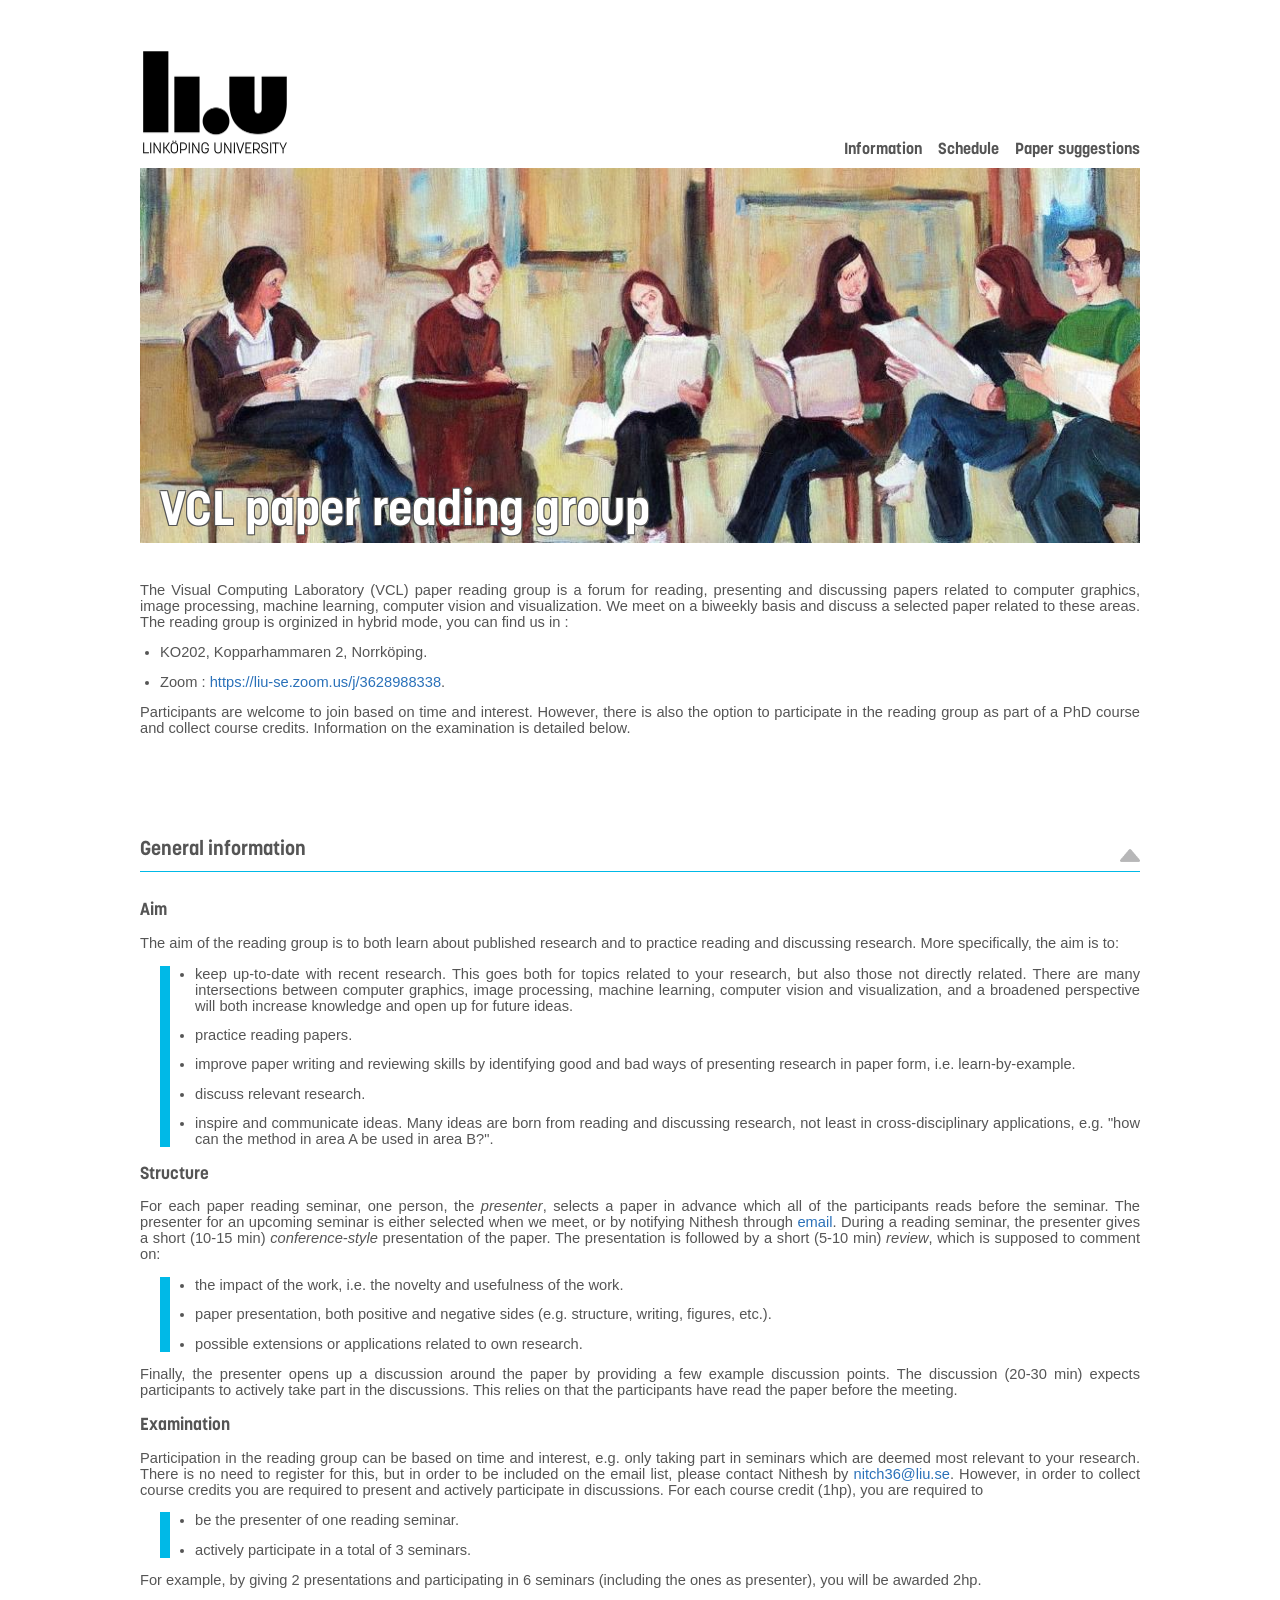
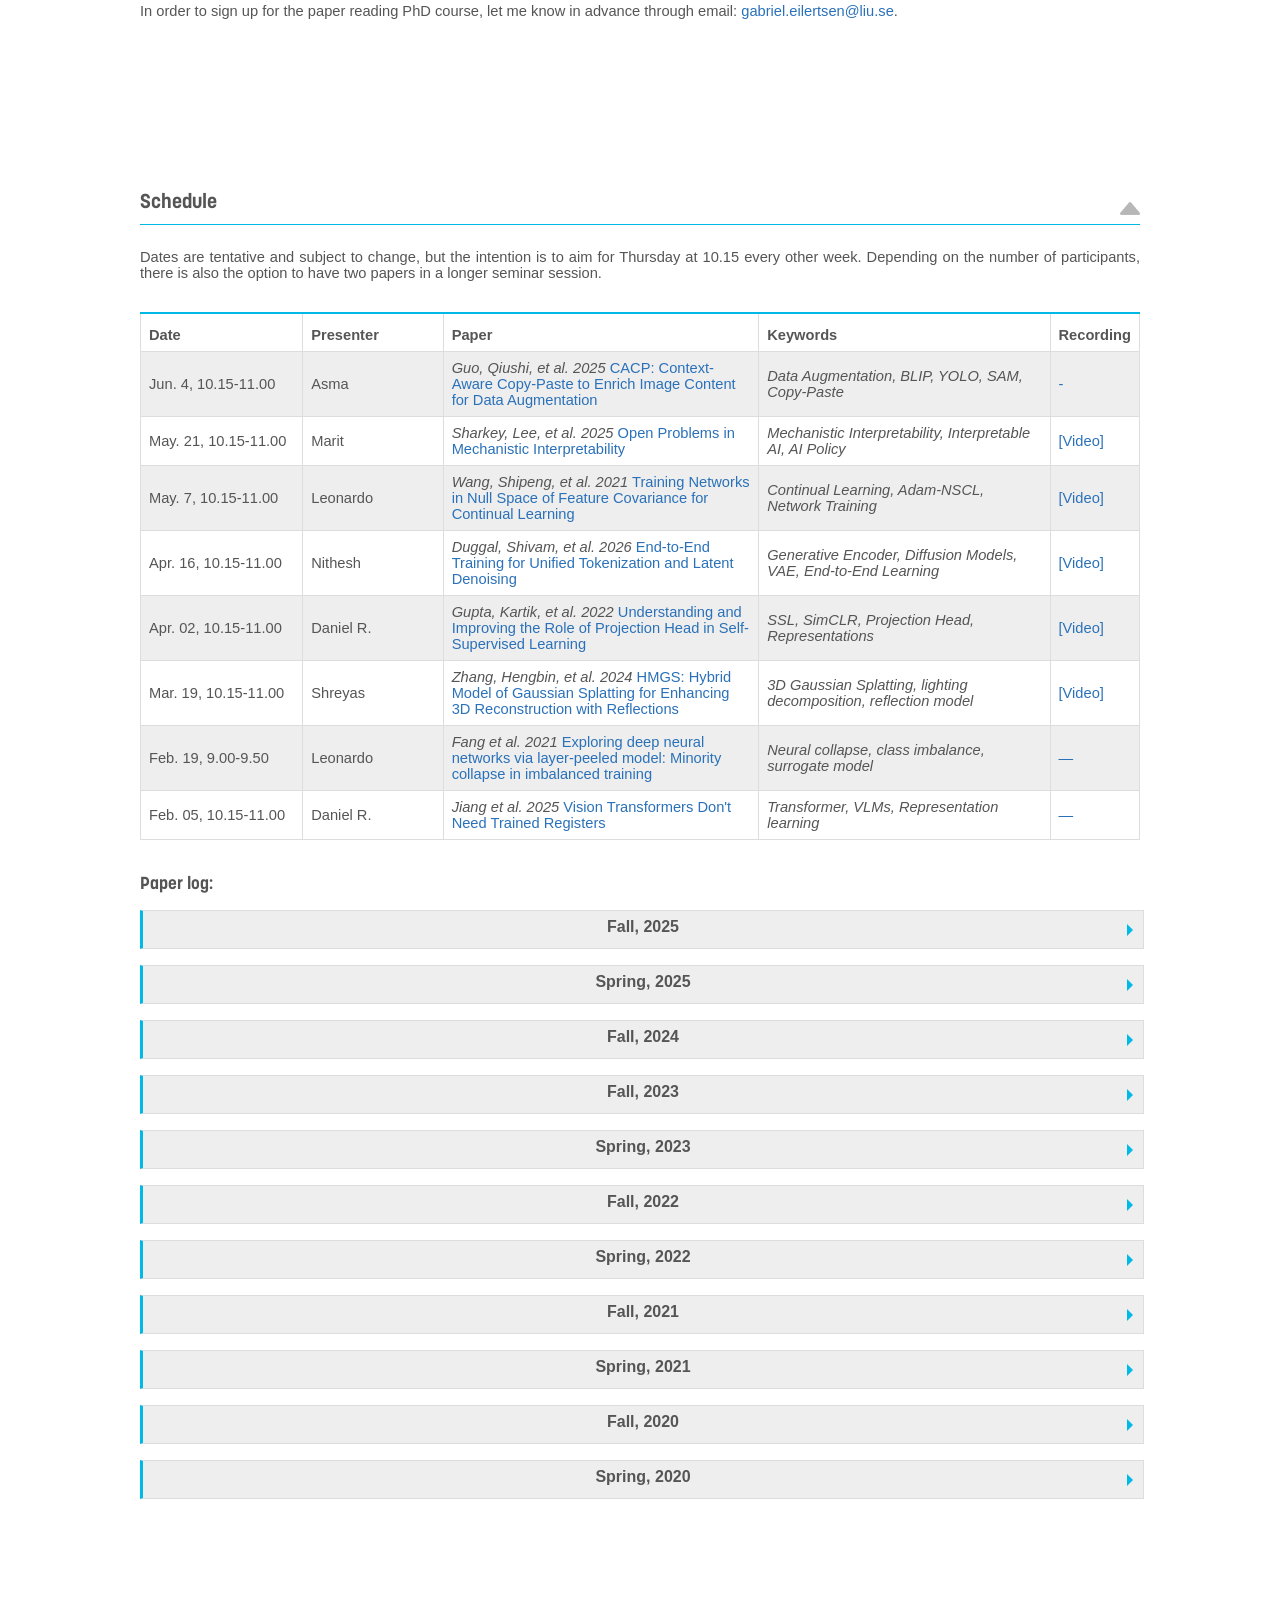
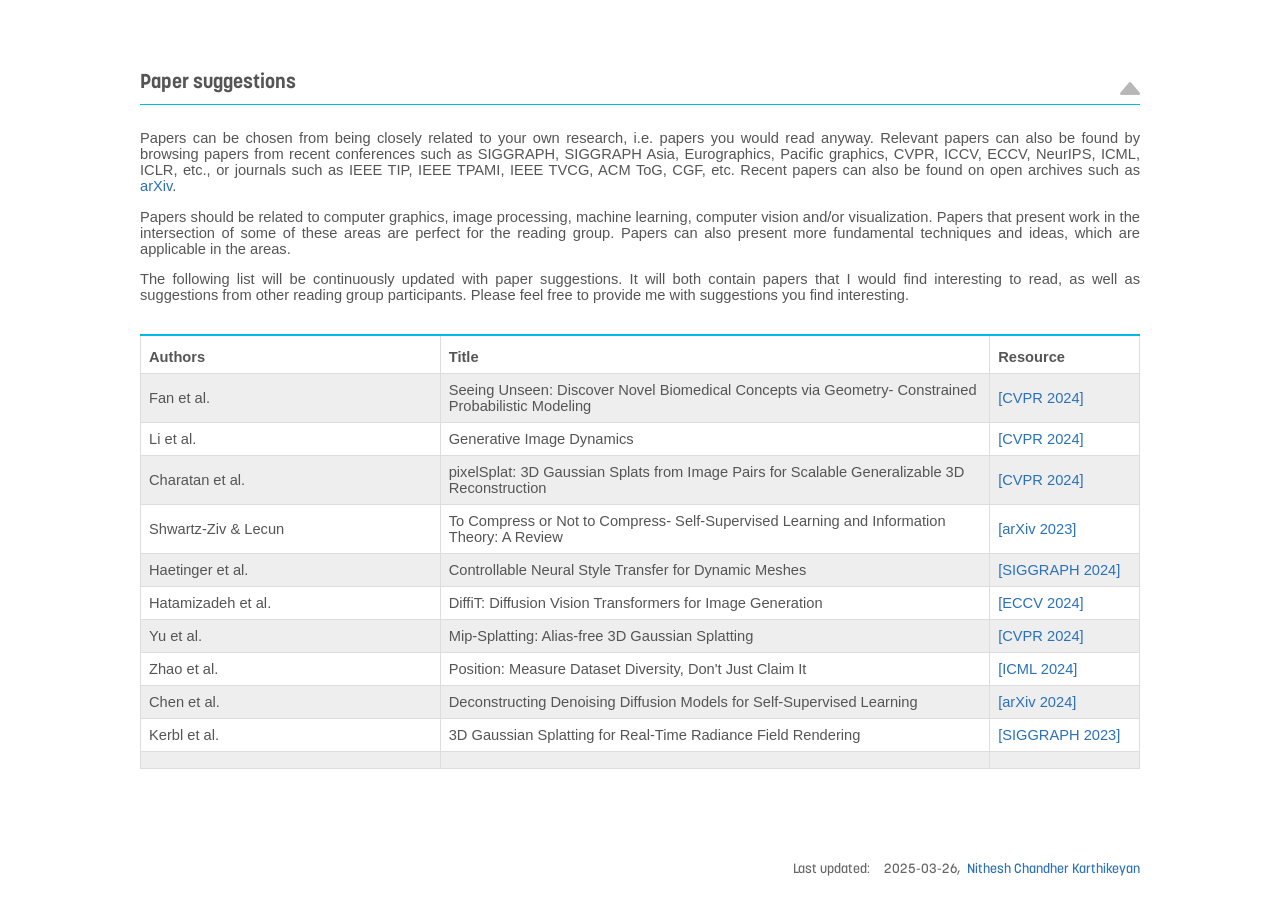
<file: index.html>
<!DOCTYPE html PUBLIC "-//W3C//DTD XHTML 1.0 Strict//EN"
    "http://www.w3.org/TR/xhtml1/DTD/xhtml1-strict.dtd">

<html xmlns="http://www.w3.org/1999/xhtml">
    <head>
      <title>VCL reading group</title>
      <link rel="stylesheet" href="main.css" />
    </head>
    <body>
      <div id="home">
        <div id="logo">
            <a href=""><img alt="" class="logo"  src="img/liu.png" /></a>
        </div>
        <div id="menu">
          <div class="topnav" id="menu_bottom">
            <a href="#information">Information</a>
            <a href="#schedule">Schedule</a>
            <a href="#papers">Paper suggestions</a>
            <a href="javascript:void(0);" style="font-size:40px;" class="icon" onclick="openMenu()">&#9776;</a>
          </div>
        </div>

        <p style="clear: both;"></p>
        <div class="teaser">
          <img src="img/banner.jpg" alt="Teaser" class="img_middle" />
          <div class="bottom-left">
            <p class="banner_txt_1">VCL paper reading group</p>
          </div>
        </div>

        <div id="section_narrow">
          <p>The Visual Computing Laboratory (VCL) paper reading group is a forum for reading, presenting and discussing papers related to computer graphics, image processing, machine learning, computer vision and visualization. We meet on a biweekly basis and discuss a selected paper related to these areas. The reading group is orginized in hybrid mode, you can find us in : </p>
         
            <ul style="padding-left: 20px;">
                <li>KO202, Kopparhammaren 2, Norrköping.</li>
                <li>Zoom : <a href="https://liu-se.zoom.us/j/3628988338">https://liu-se.zoom.us/j/3628988338</a>.</li>
            </ul>
         
          <p>Participants are welcome to join based on time and interest. However, there is also the option to participate in the reading group as part of a PhD course and collect course credits. Information on the examination is detailed below.</p>
        </div>
      </div>

      <section id="information">
      <div id="section_title">
        <div id="section_left"><h2>General information</h2></div>
        <div id="section_right"><a href="#home"><img class="up" src="img/up.png" title="Scroll up" /></a></div>
      </div>
      <div id="section">
        <br />
        <h3>Aim</h3>
        <p>The aim of the reading group is to both learn about published research and to practice reading and discussing research. More specifically, the aim is to:</p>
        <div id="bordered"> 
          <ul style="padding-left: 20px;">
              <li>keep up-to-date with recent research. This goes both for topics related to your research, but also those not directly related. There are many intersections between computer graphics, image processing, machine learning, computer vision and visualization, and a broadened perspective will both increase knowledge and open up for future ideas.</li>
              <li>practice reading papers.</li>
              <li>improve paper writing and reviewing skills by identifying good and bad ways of presenting research in paper form, i.e. learn-by-example.</li>
              <li>discuss relevant research. </li>
              <li>inspire and communicate ideas. Many ideas are born from reading and discussing research, not least in cross-disciplinary applications, e.g. "how can the method in area A be used in area B?".</li>
          </ul>
        </div>

        <h3>Structure</h3>
        <p>For each paper reading seminar, one person, the <i>presenter</i>, selects a paper in advance which all of the participants reads before the seminar. The presenter for an upcoming seminar is either selected when we meet, or by notifying Nithesh through <a href="mailto:nitch36@liu.se">email</a>. During a reading seminar, the presenter gives a short (10-15 min) <i>conference-style</i> presentation of the paper. The presentation is followed by a short (5-10 min) <i>review</i>, which is supposed to comment on:</p>

        <div id="bordered"> 
          <ul style="padding-left: 20px;">
              <li>the impact of the work, i.e. the novelty and usefulness of the work.</li>
              <li>paper presentation, both positive and negative sides (e.g. structure, writing, figures, etc.).</li>
              <li>possible extensions or applications related to own research.</li>
          </ul>
        </div>

        <p>Finally, the presenter opens up a discussion around the paper by providing a few example discussion points. The discussion (20-30 min) expects participants to actively take part in the discussions. This relies on that the participants have read the paper before the meeting.
        </p>

        <h3>Examination</h3>
        <p>Participation in the reading group can be based on time and interest, e.g. only taking part in seminars which are deemed most relevant to your research. There is no need to register for this, but in order to be included on the email list, please contact Nithesh by <a href="mailto:nitch36@liu.se">nitch36@liu.se</a>. However, in order to collect course credits you are required to present and actively participate in discussions. For each course credit (1hp), you are required to</p>

        <div id="bordered"> 
          <ul style="padding-left: 20px;">
              <li>be the presenter of one reading seminar.</li>
              <li>actively participate in a total of 3 seminars.</li>
          </ul>
        </div>

        <p>For example, by giving 2 presentations and participating in 6 seminars (including the ones as presenter), you will be awarded 2hp.</p>
        <p>In order to sign up for the paper reading PhD course, let me know in advance through email: <a href="mailto:gabriel.eilertsen@liu.se">gabriel.eilertsen@liu.se</a>. 

      </div>
      </section>

      <section id="schedule" class="faq-section">
      <div id="section_title">
        <div id="section_left"><h2>Schedule</h2></div>
        <div id="section_right"><a href="#home"><img class="up" src="img/up.png" title="Scroll up" /></a></div>
      </div>
      <div id="section">
        <p>Dates are tentative and subject to change, but the intention is to aim for Thursday at 10.15 every other week. Depending on the number of participants, there is also the option to have two papers in a longer seminar session.</p>
        <br />
        <table style="display: block;">
        <col style="width:18%">
        <col style="width:15%">
        <col style="width:35%">
        <col style="width:32%"> 
        <tr><th>Date</th><th>Presenter</th><th>Paper</th><th>Keywords</th><th>Recording</th></tr>
        <tr><td>Jun. 4, 10.15-11.00</td><td>Asma</td><td><i>Guo, Qiushi, et al. 2025</i> <a href="https://arxiv.org/html/2407.08151v2">CACP: Context-Aware Copy-Paste to Enrich Image Content for Data Augmentation</a></td><td><i> Data Augmentation, BLIP, YOLO, SAM, Copy-Paste </i></td><td><a href="-">-</a></td></tr>
        <tr><td>May. 21, 10.15-11.00</td><td>Marit</td><td><i>Sharkey, Lee, et al. 2025</i> <a href="https://arxiv.org/abs/2501.16496">Open Problems in Mechanistic Interpretability</a></td><td><i> Mechanistic Interpretability, Interpretable AI, AI Policy </i></td><td><a href="https://youtu.be/GhF0_RPzM6Q">[Video]</a></td></tr>
        <tr><td>May. 7, 10.15-11.00</td><td>Leonardo</td><td><i>Wang, Shipeng, et al. 2021</i> <a href="https://openaccess.thecvf.com/content/CVPR2021/papers/Wang_Training_Networks_in_Null_Space_of_Feature_Covariance_for_Continual_CVPR_2021_paper.pdf">Training Networks in Null Space of Feature Covariance for Continual Learning</a></td><td><i> Continual Learning, Adam-NSCL, Network Training</i></td><td><a href="https://youtu.be/-Vq8FSfgSig">[Video]</a></td></tr>
        <tr><td>Apr. 16, 10.15-11.00</td><td>Nithesh</td><td><i>Duggal, Shivam, et al. 2026</i> <a href="https://arxiv.org/pdf/2603.22283">End-to-End Training for Unified Tokenization and Latent Denoising</a></td><td><i> Generative Encoder, Diffusion Models, VAE, End-to-End Learning</i></td><td><a href="https://youtu.be/NV6dDcER9ZE">[Video]</a></td></tr>
        <tr><td>Apr. 02, 10.15-11.00</td><td>Daniel R.</td><td><i>Gupta, Kartik, et al. 2022</i> <a href="https://arxiv.org/pdf/2203.17260">Understanding and Improving the Role of Projection Head in Self-Supervised Learning</a></td><td><i> SSL, SimCLR, Projection Head, Representations</i></td><td><a href="https://youtu.be/3-WOSoUKPHE">[Video]</a></td></tr>
        <tr><td>Mar. 19, 10.15-11.00</td><td>Shreyas</td><td><i>Zhang, Hengbin, et al. 2024</i> <a href="https://openaccess.thecvf.com/content/ACCV2024/papers/Zhang_HMGS_Hybrid_Model_of_Gaussian_Splatting_for_Enhancing_3D_Reconstruction_ACCV_2024_paper.pdf">HMGS: Hybrid Model of Gaussian Splatting for Enhancing 3D Reconstruction with Reflections</a></td><td><i> 3D Gaussian Splatting, lighting decomposition, reflection model</i></td><td><a href="https://youtu.be/pWrx1brmq0U">[Video]</a></td></tr>
        <tr><td>Feb. 19, 9.00-9.50</td><td>Leonardo</td><td><i>Fang et al. 2021</i> <a href="https://arxiv.org/pdf/2101.12699">Exploring deep neural networks via layer-peeled model: Minority collapse in imbalanced training</a></td><td><i> Neural collapse, class imbalance, surrogate model</i></td><td><a href="">—</a></td></tr>
        <tr><td>Feb. 05, 10.15-11.00</td><td>Daniel R.</td><td><i>Jiang et al. 2025</i> <a href="https://arxiv.org/abs/2506.08010">Vision Transformers Don't Need Trained Registers</a></td><td><i> Transformer, VLMs, Representation learning</i></td><td><a href="">—</a></td></tr>
        </table>
        <br />
        <br />
        <h3>Paper log:</h3>
        <br />
        <div>
          <input type="checkbox" id="q2">
          <label for="q2">Fall, 2025</label>
          <table id="table_program">
          <col style="width:18%">
          <col style="width:15%">
          <col style="width:35%">
          <col style="width:32%"> 
          <tr><td>Dec. 04, 10.15-11.00</td><td>Yifan</td><td><i>Liu et al. 2025</i> <a href="https://openreview.net/pdf?id=LBl7Hez0fF">Reducing Hallucinations in Large Vision-Language Models via Latent Space Steering</a></td><td><i> Hallucination detection, VLMs, Trustworthy AI</i></td></tr>
          </table>
        </div>
        <br />
        <div>
          <input type="checkbox" id="q2">
          <label for="q2">Spring, 2025</label>
          <table id="table_program">
          <col style="width:18%">
          <col style="width:15%">
          <col style="width:35%">
          <col style="width:32%"> 
          <tr><td>Feb. 04, 10.15-11.00</td><td>Nithesh</td><td><i>Shen et al. 2020</i> <a href="https://arxiv.org/pdf/1907.10786">Interpreting the Latent Space of GANs for Semantic Face Editing</a></td><td><i>GANs, representation learning, machine learning, deep learning, generative modelling</i></td></tr>
          <tr><td>Mar. 18, 10.15-11.00</td><td>Yifan</td><td><i>Tumanyan et al. 2023</i> <a href="https://splice-vit.github.io">Disentangling Structure and Appearance in ViT Feature Space</a></td><td><i>style transfer, feature invevrsion, representation learning, machine learning, deep learning,</i></td></tr>
          <tr><td>Apr. 01, 10.15-11.00</td><td>Arturas</td><td><i>Van De Vyver et al. 2025</i> <a href="https://arxiv.org/pdf/2502.20100">Generative Augmentations for Improved Cardiac Ultrasound Segmentation Using Diffusion Models</a></td><td><i>medical imaging, generative modelling, data augmentation, segmentation</i></td></tr>
          <tr><td>May. 27, 10.15-11.00</td><td>Yifan</td><td><i>Lvmin et al. 2025</i> <a href="https://openreview.net/forum?id=u1cQYxRI1H">Scaling In-the-Wild Training for Diffusion-based Illumination Harmonization and Editing by Imposing Consistent Light Transport</a></td><td><i>generative modelling, diffusion model, light transport consiistency</i></td></tr>
          <tr><td>Jun. 10, 10.15-11.00</td><td>Nithesh</td><td><i>Preechakul et al. 2022</i> <a href="https://arxiv.org/pdf/2111.15640">Diffusion Autoencoders: Toward a Meaningful and Decodable Representation</a></td><td><i>generative modelling, diffusion model, representation learning</i></td></tr>
          </table>
        </div>
        <br />
        <div>
          <input type="checkbox" id="q2">
          <label for="q2">Fall, 2024</label>
          <table id="table_program">
          <col style="width:18%">
          <col style="width:15%">
          <col style="width:35%">
          <col style="width:32%"> 
          <tr><td>Seb. 10, 10.15-11.00</td><td>Nithesh</td><td><i>Li et al. 2023</i> <a href="https://arxiv.org/pdf/2312.03701">Return of Unconditional Generation:A Self-supervised Representation Generation Method</a></td><td><i>Diffusion model, representation learning, machine learning, deep learning, generative modelling</i></td></tr>
          <tr><td>Seb. 24, 10.15-11.00</td><td>Shreyas</td><td><i>Qu et al. 2024</i> <a href="https://ieeexplore.ieee.org/document/10459060">NeRF-NQA: No-Reference Quality Assessment for Scenes Generated by NeRF and Neural View Synthesis Methods</a></td><td><i>NeRF, quality assessment, feature extraction, image quality</i></td></tr>
          <tr><td>Nov. 19, 10.15-11.00</td><td>Yifan</td><td><i>Hertz et al. 2024</i> <a href="https://style-aligned-gen.github.io">Style Aligned Image Generation via Shared Attention</a></td><td><i>Diffusion model, neural style imaging, machine learning, deep learning, generative modelling</i></td></tr>
          </table>
        </div>
        <br />
        <div>
          <input type="checkbox" id="q2">
          <label for="q2">Fall, 2023</label>
          <table id="table_program">
          <col style="width:18%">
          <col style="width:15%">
          <col style="width:35%">
          <col style="width:32%"> 
          <tr><th>Date</th><th>Presenter</th><th>Paper</th><th>Keywords</th></tr>
          <tr><td>Aug. 29, 10.15-11.00</td><td>Behnaz</td><td><i>Zhou et al. 2023</i> <a href="https://people.engr.tamu.edu/nimak/Papers/SIGGRAPH2023_PhotoMat/index.html">PhotoMat: A Material Generator Learned from Single Flash Photos</a></td><td><i>BRDF, material measurement, machine learning, deep learning, generative modelling</i></td></tr>
          <tr><td>Oct. 10, 10.15-11.00</td><td>Gabriel B.</td><td><i>Oord et al. 2017</i>, <a href="https://proceedings.neurips.cc/paper/2017/hash/7a98af17e63a0ac09ce2e96d03992fbc-Abstract.html">Neural Discrete Representation Learning</a><br /><i>Esser et al. 2021</i>, <a href="https://openaccess.thecvf.com/content/CVPR2021/html/Esser_Taming_Transformers_for_High-Resolution_Image_Synthesis_CVPR_2021_paper.html?ref=https://githubhelp.com">Taming Transformers for High-Resolution Image Synthesis </a></td><td>vector quantization, machine learning, deep learning, generative modelling, VAEs, GANs</td></tr>
          </table>
        </div>
      <br />
        <div>
            <input type="checkbox" id="q2">
            <label for="q2">Spring, 2023</label>
            <table id="table_program">
            <col style="width:18%">
            <col style="width:15%">
            <col style="width:35%">
            <col style="width:32%"> 
            <tr><th>Date</th><th>Presenter</th><th>Paper</th><th>Keywords</th></tr>
            <tr><td>Jan. 31, 10.15-11.00</td><td colspan="3">Watching and discussing <a href="https://nips.cc/virtual/2022/papers.html">NeurIPS 2022</a> pre-recorded presentations.</td></tr>
            <tr><td>Feb. 15, 10.15-11.00</td><td>Arty</td><td><i>Rombach et al. 2022</i>, <a href="https://openaccess.thecvf.com/content/CVPR2022/html/Rombach_High-Resolution_Image_Synthesis_With_Latent_Diffusion_Models_CVPR_2022_paper.html">High-Resolution Image Synthesis With Latent Diffusion Models</a></td><td><i>machine learning, deep learning, generative modelling, diffusion models</i></td></tr>
            <!--<tr><td>Mar. 28, 13.00-14.00</td><td>Ehsan</td><td><i>Oord et al. 2017</i>, <a href="https://proceedings.neurips.cc/paper/2017/hash/7a98af17e63a0ac09ce2e96d03992fbc-Abstract.html">Neural Discrete Representation Learning</a><br /><i>Esser et al. 2021</i>, <a href="https://openaccess.thecvf.com/content/CVPR2021/html/Esser_Taming_Transformers_for_High-Resolution_Image_Synthesis_CVPR_2021_paper.html?ref=https://githubhelp.com">Taming Transformers for High-Resolution Image Synthesis </a></td><td>vector quantization, machine learning, deep learning, generative modelling, VAEs, GANs</td></tr>-->
            <tr><td>Apr. 11, 10.15-11.00</td><td>Wen</td><td><i>Guo et al. 2020</i>, <a href="https://dl.acm.org/doi/abs/10.1145/3414685.3417779">MaterialGAN: reflectance capture using a generative SVBRDF model</a></td><td><i>BRDF, material measurement, machine learning, deep learning, generative modelling</i></td></tr>
            <tr><td>May 24, 13.15-14.00</td><td>Saghi</td><td>Presentation and discussion of interesting papers from <a href="https://eg2023.saarland-informatics-campus.de/">EG2023</a></td><td></td></tr>
            </table>
        </div>
        <br />
        <div>
            <input type="checkbox" id="q2">
            <label for="q2">Fall, 2022</label>
            <table id="table_program">
            <col style="width:18%">
            <col style="width:15%">
            <col style="width:35%">
            <col style="width:32%">
            <tr><th>Date</th><th>Presenter</th><th>Paper</th><th>Keywords</th></tr>
            <tr><td>Sep. 06, 10.15-11.00</td><td>Saghi</td><td><i>Müller et al. 2022</i>, <a href="https://nvlabs.github.io/instant-ngp/">Instant Neural Graphics Primitives with a Multiresolution Hash Encoding</a></td><td><i>machine learning, deep learning, scene representation, view synthesis, neural representation</i></td></tr>
            <tr><td>Sep. 19, 10.00-11.00</td><td colspan="3">Watching and discussing <a href="https://s2022.siggraph.org/">SIGGRAPH 2022</a> pre-recorded presentations.</td></tr>
            <tr><td>Oct. 04, 10.15-11.00</td><td>Gabriel B.</td><td><i>Kellnhofer et al. 2021</i>, <a href="https://openaccess.thecvf.com/content/CVPR2021/html/Kellnhofer_Neural_Lumigraph_Rendering_CVPR_2021_paper.html">Neural Lumigraph Rendering</a></td><td><i>machine learning, deep learning, scene representation, view synthesis, neural representation</i></td></tr>
            <tr><td>Oct. 18, 10.15-11.00</td><td>Behnaz</td><td><i>Lagunas et al. 2019</i>, <a href="https://dl.acm.org/doi/10.1145/3306346.3323036">A similarity measure for material appearance</a></td><td><i>material appearance, machine learning, deep learning, perception</i></td></tr>
            <tr><td>Nov. 15, 10.15-11.00</td><td>Wen</td><td><i>Zhang et al. 2020</i>, <a href="https://ieeexplore.ieee.org/document/9019857">Optimization-Inspired Compact Deep Compressive Sensing</a></td><td><i>machine learning, deep learning, compressed sensing, image reconstruction</i></td></tr>
            <tr><td>Nov. 29, 10.15-11.00</td><td>Yifan</td><td><i>Peebles et al. 2022</i>, <a href="https://www.wpeebles.com/gangealing">GAN-Supervised Dense Visual Alignment</a></td><td><i>machine learning, deep learning, generative modelling, visual alignment</i></td></tr>
            </table>
        </div>
        <br />
        <div>
            <input type="checkbox" id="q2">
            <label for="q2">Spring, 2022</label>
            <table id="table_program">
            <col style="width:18%">
            <col style="width:15%">
            <col style="width:35%">
            <col style="width:32%">
            <tr><th>Date</th><th>Presenter</th><th>Paper</th><th>Keywords</th></tr>
            <tr><td>Jan. 25, 10.15-11.00</td><td>Behnaz</td><td><i>Rainer et al. 2019</i>, <a href="https://onlinelibrary.wiley.com/doi/full/10.1111/cgf.13633">Neural BTF Compression and Interpolation</a></td><td><i>image-based rendering, machine learning, deep learning, image compression</i></td></tr>
            <tr><td>Feb. 8, 10.15-11.00</td><td>Gabriel B.</td><td><i>Zhang et al. 2018</i>, <a href="https://openaccess.thecvf.com/content_cvpr_2018/html/Zhang_The_Unreasonable_Effectiveness_CVPR_2018_paper.html">The Unreasonable Effectiveness of Deep Features as a Perceptual Metric</a></td><td><i>image quality assessment, IQA, image comparison, image metric, machine learning, deep learning</i></td></tr>
            <tr><td>Mar. 8, 10.15-11.00</td><td>Ehsan</td><td><i>Wu et al. 2019</i>, <a href="http://proceedings.mlr.press/v97/wu19b/wu19b.pdf">Learning a Compressed Sensing Measurement Matrix via Gradient Unrolling</a></td><td><i>machine learning, deep learning, compressed sensing</i></td></tr>
            <tr><td>Mar. 22, 10.15-11.00</td><td>Wen</td><td><i>Matusik et al. 2003</i>, <a href="https://merl.com/publications/docs/TR2003-83.pdf">A data-driven reflectance model</a></td><td><i>light reflection models, photometric measurements, reflectance, BRDF, image-based modeling</i></td></tr>
            <tr><td>Apr. 5, 10.15-11.00</td><td>Tanaboon</td><td><i>Sztrajman et al. 2021</i>, <a href="https://onlinelibrary.wiley.com/doi/full/10.1111/cgf.14335">Neural BRDF Representation and Importance Sampling</a></td><td><i>light reflection models, photometric measurements, BRDF, machine learning, deep learning</i></td></tr>
            <tr><td>May. 3, 10.15-11.00</td><td>Behnaz</td><td><i>Wang et al. 2019</i>, <a href="https://ieeexplore.ieee.org/document/8552450">HyperReconNet: Joint Coded Aperture Optimization and Image Reconstruction for Compressive Hyperspectral Imaging</a></td><td><i>hyperspectral imaging, image reconstruction, image coding, compressive imaging, deep learning</i></td></tr>
            <tr><td>May. 17, 10.15-11.00</td><td>Milda</td><td><i>Wang et al. 2019</i>, <a href="https://www.ncbi.nlm.nih.gov/pmc/articles/PMC6783308/">Aleatoric uncertainty estimation with test-time augmentation for medical image segmentation with convolutional neural networks</a></td><td><i>uncertainty estimation, deep learning, medical imaging, test-time augmentations, image segmentation</i></td></tr>
            <tr><td>May. 31, 10.15-11.00</td><td>Saghi</td><td><i>Mizuno et al. 2022</i>, <a href="https://arxiv.org/abs/2204.12089">Acquiring a Dynamic Light Field through a Single-Shot Coded Image</a></td><td><i>light fields, computational photography, machine learning, deep learning, image coding</i></td></tr>
            </table>
        </div>
        <br />
        <div>
            <input type="checkbox" id="q2">
            <label for="q2">Fall, 2021</label>
            <table id="table_program">
            <col style="width:18%">
            <col style="width:15%">
            <col style="width:35%">
            <col style="width:32%">
            <tr><th>Date</th><th>Presenter</th><th>Paper</th><th>Keywords</th></tr>
            <tr><td>Aug. 31, 10.15-11.00</td><td>Saghi</td><td><i>Scetbon et al. 2021</i>, <a href="https://ieeexplore.ieee.org/abstract/document/9464674">Deep K-SVD Denoising</a></td><td><i>noise reduction, machine learning, image processing</i></td></tr>
            <tr><td>Sep. 15, 10.15-11.00</td><td>Milda</td><td><i>Kolesnikov et al. 2020</i>, <a href="https://arxiv.org/abs/1912.11370">Big Transfer (BiT): General Visual Representation Learning</a></td><td><i>deep learning, computer vision, image recognition</i></td></tr>
            <tr><td>Oct. 12, 10.15-11.00</td><td>Rym</td><td><i>Yan et al. 2020</i>, <a href="https://arxiv.org/abs/1910.05513">On Robustness of Neural Ordinary Differential Equations</a></td><td><i>neural ODE, deep learning, robustness</i></td></tr>
            <tr><td>Oct. 26, 10.15-11.00</td><td>Karin</td><td><i>Birhane and Prabhu 2020</i>, <a href="https://openaccess.thecvf.com/content/WACV2021/papers/Birhane_Large_Image_Datasets_A_Pyrrhic_Win_for_Computer_Vision_WACV_2021_paper.pdf">Large image datasets: A pyrrhic win for computer vision?</a></td><td><i>deep learning, fairness, bias</i></td></tr>
            <tr><td>Nov. 09, 10.15-11.00</td><td>Wen</td><td><i>Nielsen et al. 2015</i>, <a href="https://brdf.compute.dtu.dk/">On Optimal, Minimal BRDF Sampling for Reflectance Acquisition</a></td><td><i>reflectance, BRDF, MERL, reconstruction</i></td></tr>
            <tr><td>Dec. 7, 10.15-11.00</td><td>Rym</td><td><i>Novak et al. 2018</i>, <a href="https://arxiv.org/abs/1802.08760">Sensitivity and Generalization in Neural Networks: an Empirical Study</a></td><td><i>deep learning, sensitivity analysis, generalization</i></td></tr>
            </table>
        </div>
        <br />
        <div>
            <input type="checkbox" id="q2">
            <label for="q2">Spring, 2021</label>
            <table id="table_program">
            <col style="width:18%">
            <col style="width:15%">
            <col style="width:35%">
            <col style="width:32%">
            <tr><th>Date</th><th>Presenter</th><th>Paper</th><th>Keywords</th></tr>
            <tr><td>Jan. 26, 10.15-11.00</td><td>Gabriel B.</td><td><i>Sun et al. 2019</i>, <a href="http://arxiv-export-lb.library.cornell.edu/abs/1905.00824">Single Image Portrait Relighting</a></td><td><i>computer graphics, deep learning, image-based rendering, computational photography</i></td></tr>
            <tr><td>Feb. 9, 10.15-11.00</td><td>Apostolia</td><td><i>Hou et al. 2019</i>, <a href="https://openaccess.thecvf.com/content_CVPR_2019/papers/Hou_Robust_Histopathology_Image_Analysis_To_Label_or_to_Synthesize_CVPR_2019_paper.pdf">Robust Histopathology Image Analysis: to Label or to Synthesize?</a> <br>(builds on the earlier arXiv version: <a href="https://arxiv.org/pdf/1712.05021.pdf">Unsupervised Histopathology Image Synthesis</a>)</td><td><i>deep learning, digital pathology, image synthesis, generative learning, GANs</i></td></tr>
            <tr><td>Feb. 23, 10.15-11.00</td><td>Saghi</td><td><i>Santos et al. 2020</i>, <a href="https://people.engr.tamu.edu/nimak/Papers/SIGGRAPH2020_HDR/index.html">Single Image HDR Reconstruction Using a CNN with Masked Features and Perceptual Loss</a><td><i>deep learning, image processing, high dynamic range imaging</i></td></tr>
            <tr><td>Mar. 9, 10.15-11.00</td><td>Tanaboon</td><td><i>Tongbuasirilai et al. 2021</i>, <a href="doc/papers632.pdf">A Non-parametric Sparse BRDF Model</a><td><i>computer graphics, reflectance modeling, BRDF modeling, sparse representation, dictionary learning</i></td></tr>
            <tr><td>Mar. 23, 10.15-11.00</td><td>Karin</td><td><i>Bender et al. 2021</i>, <a href="http://faculty.washington.edu/ebender/papers/Stochastic_Parrots.pdf">On the Dangers of Stochastic Parrots: Can Language Models Be Too Big?</a><td><i>deep learning, natural language processing, ethical AI</i></td></tr>
            <tr><td>Apr. 6, 10.15-11.00</td><td>Gabriel B.</td><td><i>Nabati et al. 2018</i>, <a href="https://arxiv.org/pdf/1801.10351">Fast and Accurate Reconstruction of Compressed Color Light Field</a><td><i>computational photography, light fields, machine learning, deep learning</i></td></tr>
            <tr><td>Apr. 20, 10.15-11.00</td><td>Milda</td><td><i>Dosovitskiy et al. 2021</i>, <a href="https://openreview.net/forum?id=YicbFdNTTy">An Image is Worth 16x16 Words: Transformers for Image Recognition at Scale</a><td><i>deep learning, computer vision, image recognition, self-attention, transformer</i></td></tr>
            <tr><td>May 4, 10.15-11.00</td><td>Wen</td><td><i>Iordache et al. 2011</i>, <a href="https://ieeexplore.ieee.org/abstract/document/5692827">Sparse Unmixing of Hyperspectral Data</a><td><i>abundance estimation, convex optimization, hyperspectral imaging, sparse regression, spectral unmixing</i></td></tr>
            <tr><td>May 18, 10.15-11.00</td><td>Gabriel E.</td><td><i>Tolstikhin et al. 2021</i>, <a href="https://arxiv.org/abs/2105.01601">MLP-Mixer: An all-MLP Architecture for Vision</a><td><i>deep learning, computer vision, image recognition, MLP</i></td></tr>
            <tr><td>Jun. 1, 10.15-11.00</td><td>Behnaz</td><td><i>Shi et al. 2019</i>, <a href="https://ieeexplore.ieee.org/document/8765626">Image Compressed Sensing Using Convolutional Neural Network</a><td><i>compressed sensing, deep learning, convolutional neural network, sampling matrix, image reconstruction</i></td></tr>
            </table>
        </div>
        <br />
        <div>
            <input type="checkbox" id="q2">
            <label for="q2">Fall, 2020</label>
            <table id="table_program">
            <col style="width:18%">
            <col style="width:15%">
            <col style="width:35%">
            <col style="width:32%">
            <tr><th>Date</th><th>Presenter</th><th>Paper</th><th>Keywords</th></tr>
            <tr><td>Sep. 8, 10.15-11.00</td><td>Milda</td><td><i>Karras et al. 2020</i>, <a href="https://openaccess.thecvf.com/content_CVPR_2020/html/Karras_Analyzing_and_Improving_the_Image_Quality_of_StyleGAN_CVPR_2020_paper.html">Analyzing and Improving the Image Quality of StyleGAN</a> <br>(first StyleGAN can be found in: <a href="https://openaccess.thecvf.com/content_CVPR_2019/html/Karras_A_Style-Based_Generator_Architecture_for_Generative_Adversarial_Networks_CVPR_2019_paper.html">A Style-Based Generator Architecture for Generative Adversarial Networks</a>)</td><td><i>deep learning, unsupervised learning, generative learning, GANs</i></td></tr>
            <tr><td>Sep. 23, 10.15-11.00</td><td>Kristofer</td><td><i>Martin-Brualla et al. 2020</i>, <a href="https://nerf-w.github.io/">NeRF in the Wild: Neural Radiance Fields for Unconstrained Photo Collections</a> <br>(builds on: <a href="https://www.matthewtancik.com/nerf">Representing Scenes as Neural Radiance Fields for View Synthesis</a>)</td><td><i>scene representation, view synthesis, image-based rendering, volume rendering, 3D deep learning</i></td></tr>
            <tr><td>Oct. 6, 10.15-11.00</td><td>Fereshteh</td><td><i>Mehta and Egiazarian 2016</i>, <a href="https://ieeexplore.ieee.org/document/7401063">Texture Classification Using Dense Micro-Block Difference</a></td><td><i>texture classification, descriptors, compressive sensing, LBP, SVM, Scale Invariant Feature Transform</i></td></tr>
            <tr><td>Oct. 21, 10.15-11.00</td><td>Apostolia</td><td><i>Karras et al. 2020</i>, <a href="https://arxiv.org/abs/2006.06676v2">Training Generative Adversarial Networks with Limited Data</a></td><td><i>deep learning, unsupervised learning, generative learning, GANs</i></td></tr>
            <tr><td>Nov. 3, 10.15-11.00</td><td>Milda</td><td><i>Schirrmeister et al. 2020</i>, <a href="https://arxiv.org/abs/2006.10848">Understanding anomaly detection with deep invertible networks through hierarchies of distributions and features</a> <br>(uses flow based generative models: <a href="http://papers.nips.cc/paper/8224-glow-generative-flow-with-invertible-1x1-con">Glow: Generative flow with invertible 1x1 convolutions</a>)</i></td><td><i>deep learning, anomaly detection, unsupervised learning, generative learning, GLOW</i></td></tr>
            <tr><td>Nov. 17, 10.15-11.00</td><td>Gabriel E.</td><td><i>Liu et al. 2020</i>, <a href="https://openaccess.thecvf.com/content_CVPR_2020/html/Liu_Diverse_Image_Generation_via_Self-Conditioned_GANs_CVPR_2020_paper.html">Diverse Image Generation via Self-Conditioned GANs</a></td><td><i>deep learning, unsupervised learning, generative learning, GANs</i></td></tr>
            <tr><td>Dec. 1, 10.15-11.00</td><td>Kristofer</td><td><i>Anonymous</i>, <a href="https://openreview.net/forum?id=xTJEN-ggl1b">LambdaNetworks: Modeling long-range Interactions without Attention</a> (ICLR 2021 submission)</td><td><i>deep learning, neural networks, attention, transformer, vision, image classification</i></td></tr>
            <tr><td>Dec. 15, 10.15-11.00</td><td>Karin</td><td><i>Taori et al. 2020</i>, <a href="https://proceedings.neurips.cc//paper/2020/hash/d8330f857a17c53d217014ee776bfd50-Abstract.html">Measuring Robustness to Natural Distribution Shifts in Image Classification</a></td><td><i>deep learning, machine learning, domain shift, generalization</i></td></tr>
            </table>
        </div>
        <br />
        <div>
            <input type="checkbox" id="q2">
            <label for="q2">Spring, 2020</label>
            <table id="table_program">
            <col style="width:18%">
            <col style="width:15%">
            <col style="width:35%">
            <col style="width:32%">
            <tr><th>Date</th><th>Presenter</th><th>Paper</th><th>Keywords</th></tr>
            <tr><td>Feb. 4, 10.15-11.00</td><td>Tanaboon </td><td><i>Deschaintre et al. 2019</i>, <a href="https://www-sop.inria.fr/reves/Basilic/2019/DADDB19/">Flexible SVBRDF Capture with a Multi-Image Deep Network</a></td><td><i>computer graphics, deep learning, material capturing, rendering</i></td></tr>
            <tr><td>Feb. 18, 10.15-11.00</td><td>Kristofer</td><td><i>Ulyanov et al. 2018</i>, <a href="http://openaccess.thecvf.com/content_cvpr_2018/html/Ulyanov_Deep_Image_Prior_CVPR_2018_paper.html">Deep Image Prior</a> (extended in <a href="http://openaccess.thecvf.com/content_CVPR_2019/html/Gandelsman_Double-DIP_Unsupervised_Image_Decomposition_via_Coupled_Deep-Image-Priors_CVPR_2019_paper.html">"Double-DIP": Unsupervised Image Decomposition via Coupled Deep-Image-Priors</a>)</td><td><i>deep learning, computer vision, deep convolutional networks</i></td></tr>
            <tr><td>Mar. 3, 10.15-11.00</td><td>Karin</td><td><i>Oord et al. 2018</i>, <a href="https://arxiv.org/abs/1807.03748">Representation Learning with Contrastive Predictive Coding</a></td><td><i>deep learning, representation learning, unsupervised learning</i></td></tr>
            <tr><td>Mar. 17, 10.15-11.00</td><td>Wito</td><td><i>G&uuml;nther et al. 2014</i>, <a href="https://onlinelibrary.wiley.com/doi/full/10.1111/cgf.12357">Opacity Optimization for Surfaces</a></td><td><i>visualization, integral surfaces, flow visualization, computer graphics</i></td></tr>
            <tr><td>Mar. 31, 10.15-11.00</td><td>Apostolia</td><td><i>Xiangli et al. 2020</i>, <a href="https://openreview.net/forum?id=B1lPaCNtPB">Real or Not Real, that is the Question</a></td><td><i>deep learning, image synthesis, generative learning, GANs</i></td></tr>
            <tr><td rowspan="2">Apr. 14, 10.15-12.00</td><td>Milda</td><td><i>Schlegl et al. 2017</i>, <a href="https://arxiv.org/abs/1703.05921">Unsupervised Anomaly Detection with Generative Adversarial Networks to Guide Marker Discovery</a></td><td><i>deep learning, unsupervised learning, generative learning, GANs, medical imaging</i></td></tr>
            <tr><td>Elmira</td><td><i>Albo et al. 2016</i>, <a href="https://ieeexplore-ieee-org.e.bibl.liu.se/stamp/stamp.jsp?tp=&arnumber=7192648">Off the Radar: Comparative Evaluation of Radial Visualization Solutions for Composite Indicators</a></td><td><i>visualization, multi-dimensional visualization, visualization evaluation, radial layout design</i></td></tr>
            <tr><td>Apr. 28, 10.15-11.00</td><td>Jens</td><td><i>Wilson et al. 2018</i>, <a href="http://publications.ut-capitole.fr/28298/1/1806.05695.pdf">Evolving simple programs for playing Atari games</a></td><td><i>computer vision, genetic programming, artificial intelligence, reinforcement learning</i></td></tr>
            <tr><td>May 12, 10.15-11.00</td><td>Gabriel E.</td><td><i>Frankle &amp; Carbin 2019</i>, <a href="https://openreview.net/forum?id=rJl-b3RcF7">The Lottery Ticket Hypothesis: Finding Sparse, Trainable Neural Networks</a><br>[<a href="paper_suggestions_200512.txt">related papers</a>]</td><td><i>deep learning, neural networks, sparsity, pruning, compression</i></td></tr>
            <tr><td>May 26, 10.15-11.00</td><td>Gabriel B.</td><td><i>Inagaki et al. 2018</i>, <a href="http://openaccess.thecvf.com/content_ECCV_2018/html/Yasutaka_Inagaki_Learning_to_Capture_ECCV_2018_paper.html">Learning to Capture Light Fields through a Coded Aperture Camera</a></td><td><i>computational photography, light fields, machine learning, deep learning</i></td></tr>
            <tr><td rowspan="2">Jun. 9, 10.15-12.00</td><td>Fereshteh</td><td><i>Gao et al. 2019</i>, <a href="http://openaccess.thecvf.com/content_ICCV_2019/html/Gao_Deep_Restoration_of_Vintage_Photographs_From_Scanned_Halftone_Prints_ICCV_2019_paper.html">Deep Restoration of Vintage Photographs From Scanned Halftone Prints</a></td><td><i>machine learning, deep learning, image processing, deep convolutional networks</i></td></tr>
            <tr><td>Kristofer</td><td><i>Schmidhuber 2019</i>, <a href="https://arxiv.org/abs/1912.02875">Reinforcement Learning Upside Down: Don't Predict Rewards &ndash; Just Map Them to Actions</a></td><td><i>machine learning, deep learning, reinforcement learning</i></td></tr>
            </table>
        </div>
      </div>
      </section>

      <section id="papers">
      <div id="section_title">
        <div id="section_left"><h2>Paper suggestions</h2></div>
        <div id="section_right"><a href="#home"><img class="up" src="img/up.png" title="Scroll up" /></a></div>
      </div>
      <div id="section">
        <p>Papers can be chosen from being closely related to your own research, i.e. papers you would read anyway. Relevant papers can also be found by browsing papers from recent conferences such as SIGGRAPH, SIGGRAPH Asia, Eurographics, Pacific graphics, CVPR, ICCV, ECCV, NeurIPS, ICML, ICLR, etc., or journals such as IEEE TIP, IEEE TPAMI, IEEE TVCG, ACM ToG, CGF, etc. Recent papers can also be found on open archives such as <a href="https://arxiv.org">arXiv</a>.</p>

        <p>Papers should be related to computer graphics, image processing, machine learning, computer vision and/or visualization. Papers that present work in the intersection of some of these areas are perfect for the reading group. Papers can also present more fundamental techniques and ideas, which are applicable in the areas.</p>

        <p>The following list will be continuously updated with paper suggestions. It will both contain papers that I would find interesting to read, as well as suggestions from other reading group participants. Please feel free to provide me with suggestions you find interesting.</p>
        <br />
        <table>
        <col style="width:30%">
        <col style="width:55%">
        <col style="width:15%">
        <tr><th>Authors</th><th>Title</th><th>Resource</th></tr>
        <tr><td>Fan et al.</td><td>Seeing Unseen: Discover Novel Biomedical Concepts via Geometry- Constrained Probabilistic Modeling</td><td><a href="https://openaccess.thecvf.com/content/CVPR2024/papers/Fan_Seeing_Unseen_Discover_Novel_Biomedical_Concepts_via_Geometry-Constrained_Probabilistic_Modeling_CVPR_2024_paper.pdf">[CVPR 2024]</a></td></tr>
        <tr><td>Li et al.</td><td>Generative Image Dynamics</td><td><a href="https://generative-dynamics.github.io">[CVPR 2024]</a></td></tr>
        <tr><td>Charatan et al.</td><td>pixelSplat: 3D Gaussian Splats from Image Pairs for Scalable Generalizable 3D Reconstruction</td><td><a href="https://davidcharatan.com/pixelsplat/">[CVPR 2024]</a></td></tr>
        <tr><td>Shwartz-Ziv & Lecun</td><td>To Compress or Not to Compress- Self-Supervised Learning and Information Theory: A Review</td><td><a href="https://arxiv.org/abs/2304.09355">[arXiv 2023]</a></td></tr>
        <tr><td>Haetinger  et al.</td><td>Controllable Neural Style Transfer for Dynamic Meshes</td><td><a href="https://studios.disneyresearch.com/2024/07/28/controllable-neural-style-transfer-for-dynamic-meshes/">[SIGGRAPH 2024]</a></td></tr>
        <tr><td>Hatamizadeh et al.</td><td>DiffiT: Diffusion Vision Transformers for Image Generation</td><td><a href="https://arxiv.org/pdf/2312.02139">[ECCV 2024]</a></td></tr>
        <tr><td>Yu et al.</td><td>Mip-Splatting: Alias-free 3D Gaussian Splatting</td><td><a href="https://niujinshuchong.github.io/mip-splatting">[CVPR 2024]</a></td></tr>
        <tr><td>Zhao et al.</td><td>Position: Measure Dataset Diversity, Don't Just Claim It</td><td><a href="https://icml.cc/virtual/2024/oral/35476">[ICML 2024]</a></td></tr>
        <tr><td>Chen et al.</td><td>Deconstructing Denoising Diffusion Models for Self-Supervised Learning</td><td><a href="https://arxiv.org/pdf/2401.14404">[arXiv 2024]</a></td></tr>
        <tr><td>Kerbl et al.</td><td>3D Gaussian Splatting for Real-Time Radiance Field Rendering</td><td><a href="https://repo-sam.inria.fr/fungraph/3d-gaussian-splatting/">[SIGGRAPH 2023]</a></td></tr>
        <tr><td></td><td></td><td><a href=""></a></td></tr>
        </table>
      </div>
      </section>

      <br /><br /><br />
      <p style="font-size: 10pt; text-align: right; color: #666">Last updated:&nbsp;&nbsp;2025-03-26,&nbsp;<a href="mailto:nitch36@liu.se">Nithesh Chandher Karthikeyan</a></p>
      <br />

      <script>
      function openMenu() {
        var x = document.getElementById("menu_bottom");
        if (x.className === "topnav") {
            x.className += " responsive";
        } else {
            x.className = "topnav";
        }
      }
      </script>

    </body>
</html>
</file>
<file: main.css>
@font-face { font-family: Korolev; src: url('fonts/KorolevLiU_Medium.otf'); } 
@font-face { font-family: Korolev; font-weight: bold; src: url('fonts/KorolevLiU_Bold.otf'); } 

body {
	font-family: Korolev;
    display: block;
    position: relative;
    top: 0px;
    width: 1000px;
    margin-left: auto;
    margin-right: auto;
}

a {
    color: #2a71b9;
    text-decoration: none;
}

a:visited {
    color: #2a71b9;
}

a:hover {
    color: #00b9e7;
}

h1 {
    font-size: 21pt;
}

h3 {
    margin: 0px;
    font-size: 13pt;
    font-family: Korolev;
}

h2 {
    color: #555;
    margin: 0;
    font-size: 15pt;
}

li {
    margin-bottom: 10pt;
}

.teaser {
    position: relative;
    text-align: center;
    color: white;
    text-shadow: -1px -1px 0 #555, 1px -1px 0 #555, -1px 1px 0 #555, 1px 1px 0 #555;
}

#logo {
    float: left;
    height: 160px;
    width: 20%;
    position: relative; 
}

img.logo {
    width: 100%;
    min-width: 120px;
    max-width: 150px;
    position: absolute; 
    bottom: 10px;
}

#section {
	color: #555;
	font-size: 11pt;
    font-family: arial, sans-serif;
	text-align: justify;
	margin: 10px 0px 20px 0px;
    padding-top: 10px;
    border-style: solid;
    border-width: 1px 0px 0px 0px;
    border-color: #00b9e7;
}

#section_narrow {
    color: #555;
    width: 100%;
    font-size: 11pt;
    font-family: arial, sans-serif;
    text-align: justify;
    margin: 10px 0px 70px 0%;
    padding-top: 10px;
}

.img_middle {
    margin-left: 0%;
    width: 100%;
}

.bottom-left {
    position: absolute;
    bottom: 18px;
    left: 20px;
    text-align: left;
}

.banner_txt_1 {
    margin-bottom: -10px;
    font-size: 36pt;
    font-weight: bold;
}

.banner_txt_2 {
    margin-top: 0px;
    margin-bottom: -5px;
    font-size: 18pt;
    font-weight: bold;
}

.banner_txt_3 {
    margin: 0px;
    font-size: 16pt;
}

table {
    font-family: arial, sans-serif;
    border-collapse: collapse;
    width: 100%;
}

td, th {
    border: 1px solid #dddddd;
    text-align: left;
    padding: 8px;
    font-size: 11pt;
}

th {
    padding-top: 10pt;
    border-top: 2px solid #00b9e7;
}

#table_program th {
    border-top: 0px solid #00b9e7;
}

tr:nth-child(even) {
    background-color: #eee;
}

#menu {
    float: right;
    height: 160px;
    width: 78%;
    position: relative;
}

#menu_bottom {
    position: absolute; 
    bottom: 10px;
    right: 0px;
}

#menu_bottom a {
    color: #555;
    margin-left: 12px;
    font-size: 12pt;
    font-weight: bold;
    text-align: right;
}

#menu a:hover:not(.active) {
    color: #00b9e7;
}

#section_title {
    margin-top: 100px;
    margin-bottom: 5px;
    height: 25px;
}

#section_left {
    float: left;
}

#section_right {
    float: right;
}

img.up {
    margin-top: 13px;
    width: 20px;
}

img.up:hover {
    margin-top: 10px;
}

.topnav .icon {
    display: none;
}

div.gallery {
    border: 1px solid #fff;
    margin-bottom: 10px;
}

div.gallery:hover {
    border: 1px solid #00b9e7;
}

div.gallery img {
    width: 100%;
    height: auto;
}

div.desc {
    padding: 5px;
    text-align: left;
    color: #555;
    font-size: 9pt;
    font-family: arial, sans-serif;
    min-height: 60px;
}

#bordered {
    border-left: 10px solid #00b9e7;
    margin-left: 20px;
    padding-left: 5px;
}

@media screen and (max-width: 950px) {
    body {
        width: 750px;
    }
    .responsive_gallery {
        width: 33.333%;
        margin: 6px 0;
    }
    #organizers img {
        height: 64px;
    }
    #sponsor_img {
        width: 120px;
    }
    #sponsor {
        width: 200px;
        padding: 0px 5px 30px 5px;
    }
    #menu_bottom a {
        margin-left: 10px;
        font-size: 11pt;
    }
    .bottom-left {
        bottom: 16px;
        left: 16px;
    }
    .banner_txt_1 {
        margin-bottom: -10px;
        font-size: 32pt;
    }
    .banner_txt_2 {
        margin-bottom: -3px;
        font-size: 15pt;
    }
    .banner_txt_3 {
        margin: 0px;
        font-size: 13pt;
    }
    #keynote_portrait {
        border: 0px;
    }
    #keynote_speaker {
        border-left: 10px solid #00b9e7;
    }
    #location {
        margin-left: 0px;
        width: 35%;
    }
    #locationB {
        margin-right: 0px;
        width: 30%;
    }
}

@media (pointer: coarse) , screen and (max-width: 730px) {
    body {
        width: 90%;
    }
    .img_middle {
        margin-left: -5.5%;
        width: 111%;
    }
    .responsive_gallery {
        width: 49.999%;
    }

    .topnav a {display: none;}
    .topnav a.icon {
        float: right;
        display: block;
    }
    .topnav.responsive {
        position: relative;
    }
    .topnav.responsive a.icon {
        position: relative;
        right: 0;
        top: 0;
    }
    .topnav.responsive a {
        float: none;
        display: block;
        text-align: left;
        margin-bottom: -1px;
    }
    #menu {
        height: 180px;
    }
    #menu_bottom a {
        font-size: 14px;
    }
    #logo {
        height: 180px;
    }
    #keynote_portrait {
        float: none;
        margin-bottom: 15px;
        border: 0px;
    }
    #keynote_speaker {
        float: none;
        height: 100%;
        border-left: 0px;
        border-top: 10px solid #00b9e7;
        padding-top: 15px;
        padding-left: 0px;
    }
    .img_portrait {
        width: 250px;
    }
    .bottom-left {
        bottom: 12px;
        left: 12px;
    }
    .banner_txt_1 {
        margin-bottom: -6px;
        font-size: 20pt;
    }
    .banner_txt_2 {
        margin-bottom: -3px;
        font-size: 11pt;
    }
    .banner_txt_3 {
        margin: 0px;
        font-size: 11pt;
    }
}


@media (pointer: coarse) {
    h2 {
        font-size: 33px;
    }
    #section {
        font-size: 21px;
    }
    #section_narrow {
        font-size: 21px;
    }
    td, th {
        font-size: 21px;
    }
    div.desc {
        font-size: 18px;
    }
    #organizers {
        font-size: 24px;
    }
    #sponsors {
        font-size: 24px;
    }
    #menu_bottom a {
        font-size: 36px;
    }
    #menu {
        float: right;
        height: 450px;
        width: 78%;
        position: relative; 
    }
    #logo {
        height: 450px;
    }
    #organizers img {
        height: 100px;
    }
    #program {
        margin-top: 340px;
    }
    img.logo {
        min-width: 200px;
    }
    img.up {
        margin-top: 1px;
        width: 40px;
    }
    img.up:hover {
        margin-top: -5px;
    }
    .banner_txt_1 {
        margin-bottom: -6px;
        font-size: 28pt;
    }
    .banner_txt_2 {
        margin-bottom: -3px;
        font-size: 16pt;
    }
    .banner_txt_3 {
        margin: 0px;
        font-size: 16pt;
    }
}









/*      FAQ       */

/*Add some spacing*/
.faq-section{
    padding: 50px 0px;
    position: relative;
    width: 100%;
    margin-left: 0%;
    text-align: center;
}

.faq-section .mean_title,
.faq-section .sub_title{
    text-align: center;
    color: #454545;
    font-family: "raleway-regular", Helvetica, Arial, sans-serif;
}


.faq-section .mean_title{
    font-size: 30px;
    font-family: "raleway-bold", Helvetica, Arial, sans-serif;
    font-weight: bold;
    text-transform: uppercase;
}

.faq-section .sub_title{
    font-size: 22px;
    font-family: "raleway-light", Helvetica, Arial, sans-serif;
    font-weight: lighter;
    /*text-transform: lowercase;*/
    margin-bottom: 30px;
}

/*Hide the paragraphs*/
.faq-section table{
    display: none;
}

/*Hide the checkboxes */
.faq-section input{
    position: absolute;
    z-index: 2;
    cursor: pointer;
    opacity: 0;
    display: none\9; /* IE8 and below */
    margin: 0;
    width: 100%;
    height: 36px;
}

/*If the checkbox is checked, show all paragraphs*/
.faq-section input[type=checkbox]:checked~table{
    display: block;
}

/*Style the label*/
.faq-section label{
    display: block;
    text-align: center;
    font-size: 16px;
    color: #555;
    background: #eee;
    position: relative;
    height: 30px;
    width: 100%;
    font-weight: bold;
    border: 1px solid #ddd;
    border-left: 3px solid #00b9e7;
    padding-top: 7px;
}

/*If the checkbox is checked, style the label accordingly*/
.faq-section input[type=checkbox]:checked~label{
    border-color: #888;
    background: #fbdd90;
}

/*Label's arrow - default state */
.faq-section label::before{
    content: '';
    position: absolute;
    right: 4px;
    top: 50%;
    margin-top: -6px;
    border: 6px solid transparent;
    border-left-color: inherit;
}

/*Update the right arrow*/
.faq-section input[type=checkbox]:checked~label::before{
    border: 6px solid transparent;
    border-top-color: inherit;
    margin-top: -3px;
    right: 10px;
}
</file>
